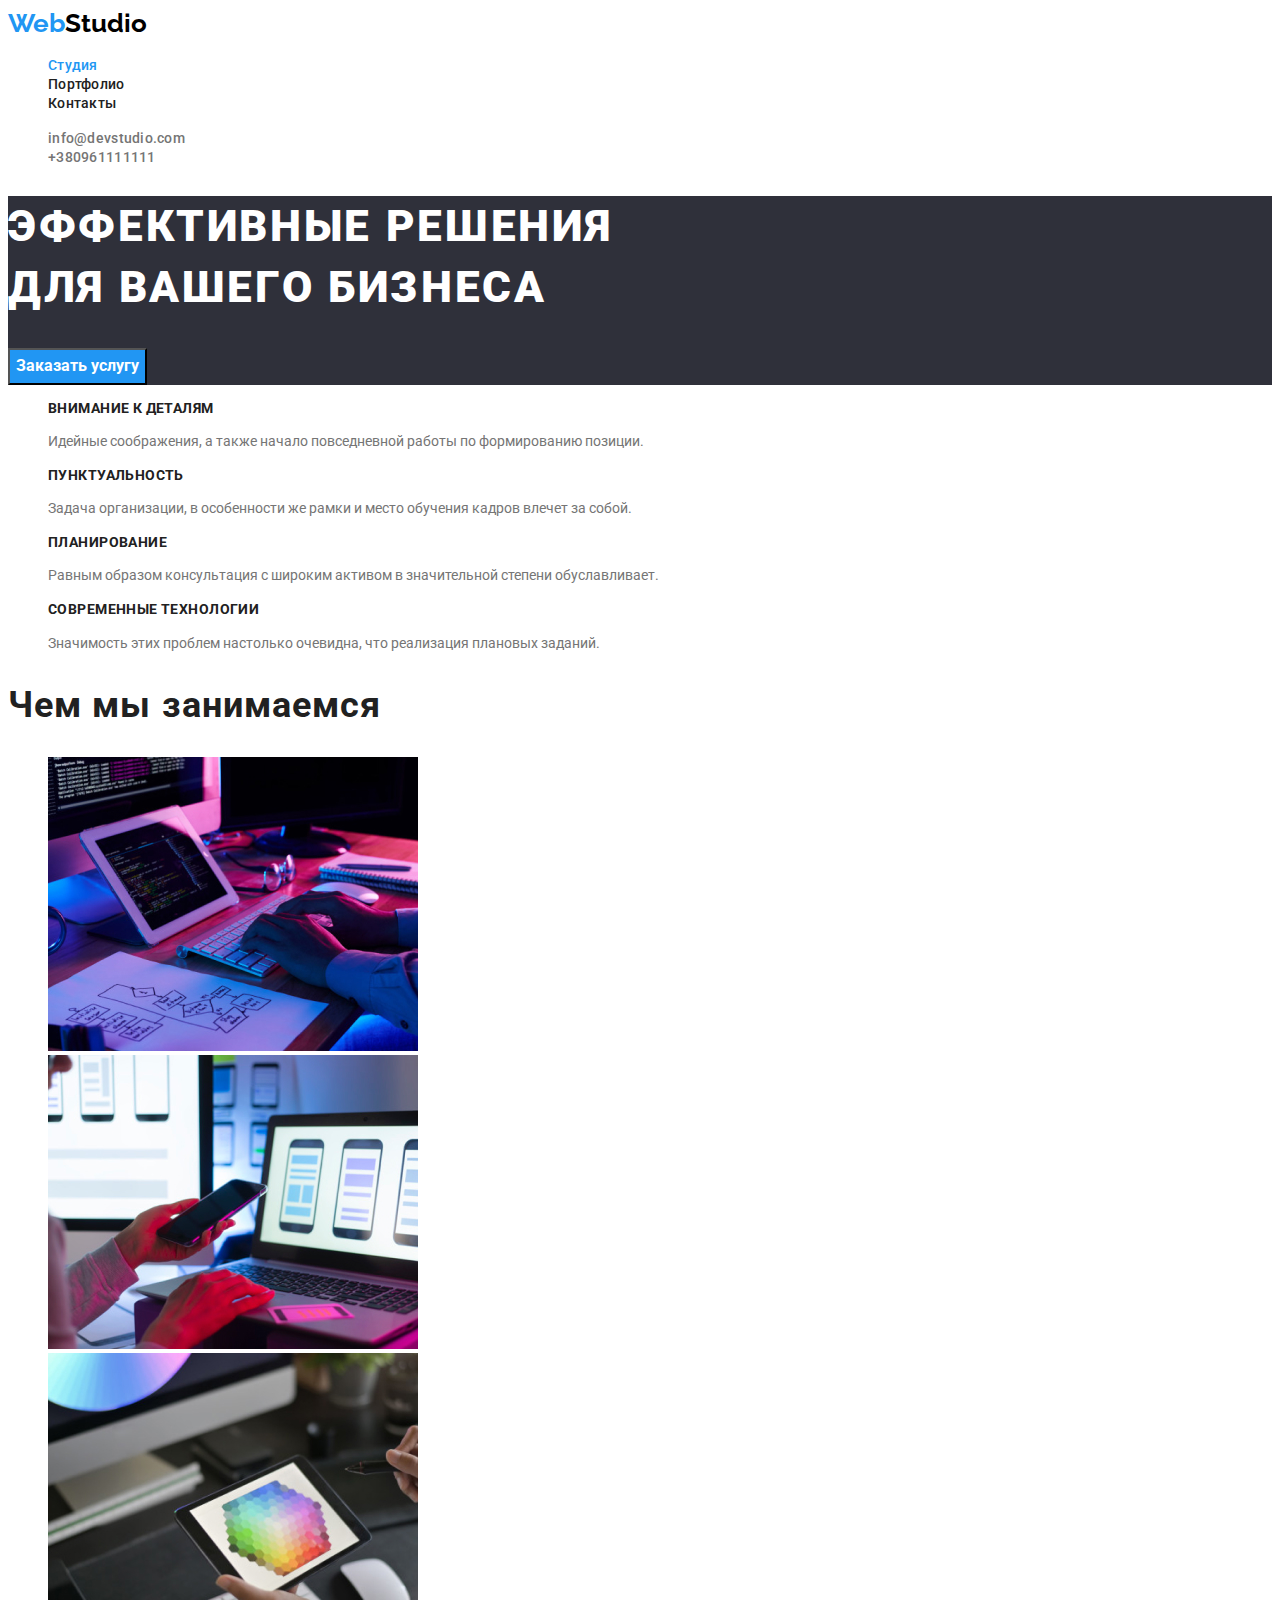
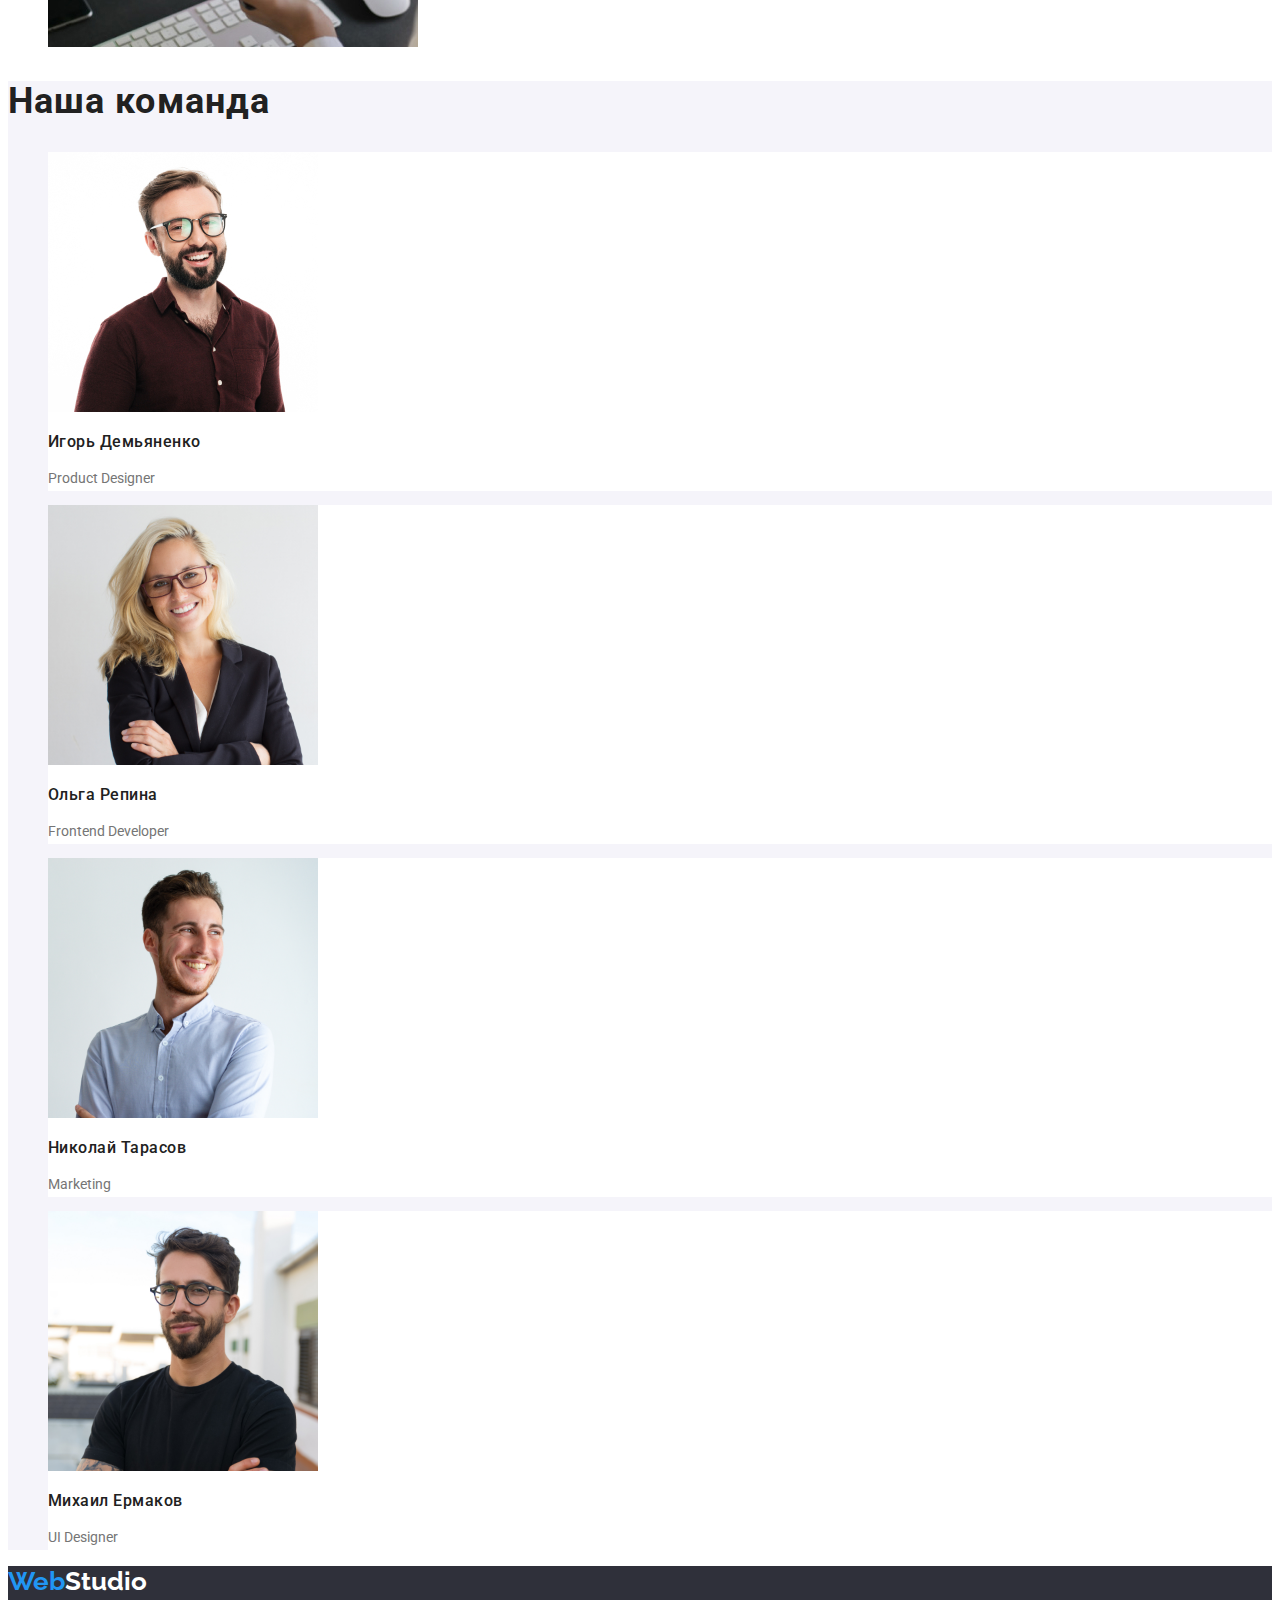
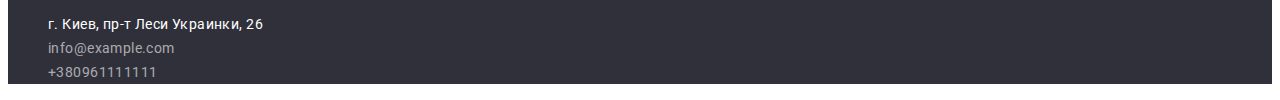
<file: index.html>
<!DOCTYPE html>
<html lang="ru">
  <head>
    <meta charset="UTF-8" />
    <meta http-equiv="X-UA-Compatible" content="IE=edge" />
    <meta name="viewport" content="width=device-width, initial-scale=1.0" />
    <title>Document</title>
    <link rel="preconnect" href="https://fonts.googleapis.com" />
    <link rel="preconnect" href="https://fonts.gstatic.com" crossorigin />
    <link
      href="https://fonts.googleapis.com/css2?family=Raleway:wght@700&family=Roboto:wght@400;500;700;900&display=swap"
      rel="stylesheet"
    />
    <link rel="stylesheet" href="css/styles.css" />
  </head>
  <body>
    <!--header-->
    <header class="header">
      <a href="./index.html" lang="en"
        ><span class="logo-web">Web</span
        ><span class="logo-studio">Studio</span></a
      >
      <nav class="header-nav">
        <ul class="header-list list">
          <li class="header-item">
            <a href="./index.html" class="current link">Студия</a>
          </li>
          <li class="header-item">
            <a href="./portfolio.html" class="link">Портфолио</a>
          </li>
          <li class="header-item">
            <a href="" class="link">Контакты</a>
          </li>
        </ul>
        <ul class="contacts-list list">
          <li>
            <a
              href="milto:info@devstudio.com"
              class="contaсt-email contact-link link"
              >info@devstudio.com</a
            >
          </li>
          <li>
            <a
              href="tel:+380961111111"
              class="contact-telefon contact-link link"
              >+380961111111</a
            >
          </li>
        </ul>
      </nav>
    </header>

    <!--hero-->
    <section class="hero">
      <h1 class="hero-title">Эффективные решения <br />для вашего бизнеса</h1>
      <button type="button" class="hero-btn btn">Заказать услугу</button>
    </section>
    <main>
      <section class="section">
        <ul class="section-list list">
          <li class="section-item">
            <h3 class="section-titel">Внимание к деталям</h3>
            <p class="title">
              Идейные соображения, а также начало повседневной работы по
              формированию позиции.
            </p>
          </li>
          <li class="section-item">
            <h3 class="section-titel">Пунктуальность</h3>
            <p class="title">
              Задача организации, в особенности же рамки и место обучения кадров
              влечет за собой.
            </p>
          </li>
          <li class="section-item">
            <h3 class="section-titel">Планирование</h3>
            <p class="title">
              Равным образом консультация с широким активом в значительной
              степени обуславливает.
            </p>
          </li>
          <li class="section-item">
            <h3 class="section-titel">Современные технологии</h3>
            <p class="title">
              Значимость этих проблем настолько очевидна, что реализация
              плановых заданий.
            </p>
          </li>
        </ul>
      </section>
    </main>

    <!--what we are doing-->

    <section class="section">
      <h2 class="section-topic">Чем мы занимаемся</h2>
      <ul class="section-list list">
        <li class="section-iteam">
          <img src="./images/photo-1.jpg" alt="фото1" width="370" />
        </li>
        <li class="section-iteam">
          <img src="./images/photo-2.jpg" alt="фото2" width="370" />
        </li>
        <li class="section-iteam">
          <img src="./images/photo-3.jpg" alt="фото3" width="370" />
        </li>
      </ul>
    </section>

    <!--team-->
    <section class="section-team">
      <h2 class="section-topic">Наша команда</h2>
      <ul class="section-list list">
        <li class="team-list">
          <img src="./images/employee1.jpg" alt="сотрудник1" width="270" />
          <h3 class="section-name">Игорь Демьяненко</h3>
          <p lang="en" class="title">Product Designer</p>
        </li>
        <li class="team-list">
          <img src="./images/employee2.jpg" alt="сотрудник2" width="270" />
          <h3 class="section-name">Ольга Репина</h3>
          <p lang="en" class="title">Frontend Developer</p>
        </li>
        <li class="team-list">
          <img src="./images/employee3.jpg" alt="сотрудник3" width="270" />
          <h3 class="section-name">Николай Тарасов</h3>
          <p lang="en" class="title">Marketing</p>
        </li>
        <li class="team-list">
          <img src="./images/employee4.jpg" alt="сотрудник4" width="270" />
          <h3 class="section-name">Михаил Ермаков</h3>
          <p lang="en" class="title">UI Designer</p>
        </li>
      </ul>
    </section>

    <!--footer-->
    <footer class="footer">
      <a href="./index.html" lang="en"
        ><span class="logo">Web</span><span class="studio-logo">Studio</span></a
      >
      <address class="footer-contacks">
        <ul class="footer-list list">
          <li class="footer-item">
            <a
              href="https://bit.ly/3pXMvUd"
              target="_blank"
              rel="noopener noreferrer"
              class="footer-addres"
              >г. Киев, пр-т Леси Украинки, 26
            </a>
          </li>
          <li class="footer-item">
            <a href="mailto:info@devstudio.com" class="footer-email"
              >info@example.com</a
            >
          </li>
          <li class="footer-item">
            <a href="tel:+380961111111" class="footer-tel">+380961111111</a>
          </li>
        </ul>
      </address>
    </footer>
  </body>
</html>
</file>
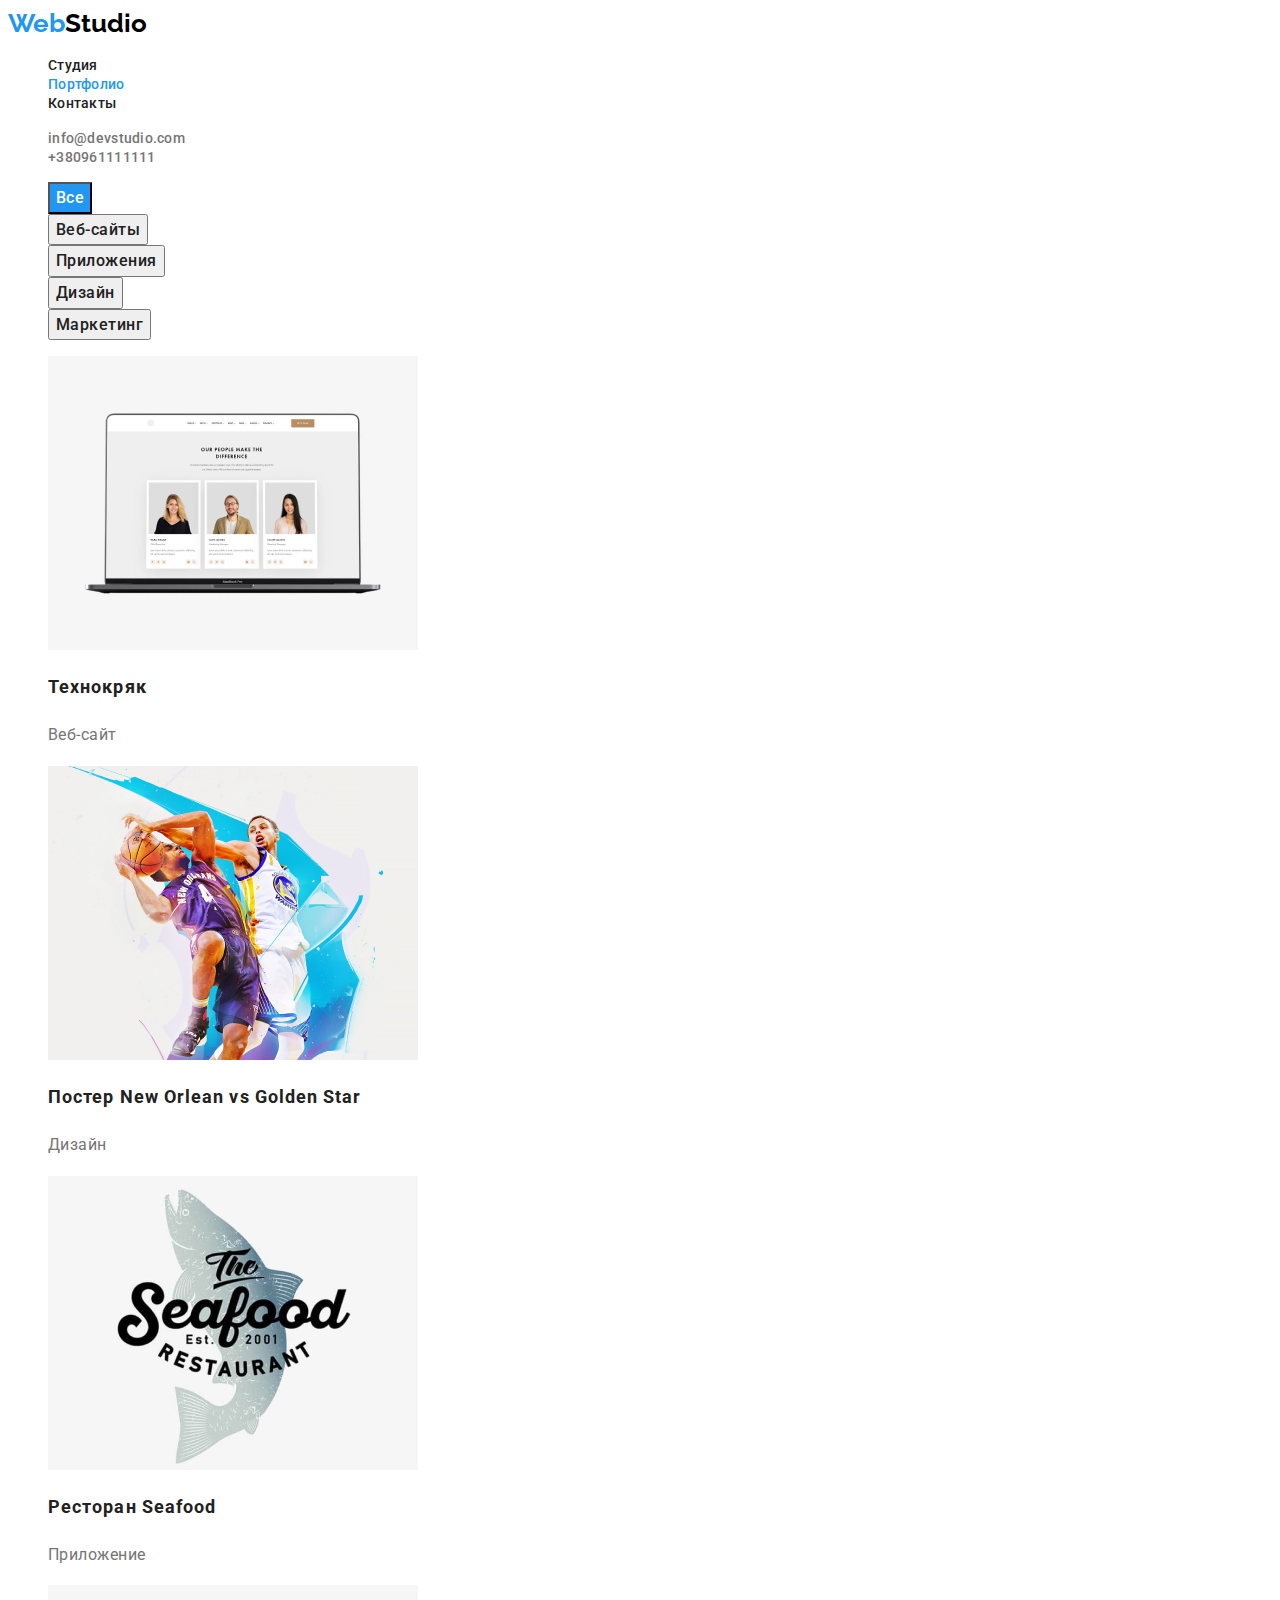
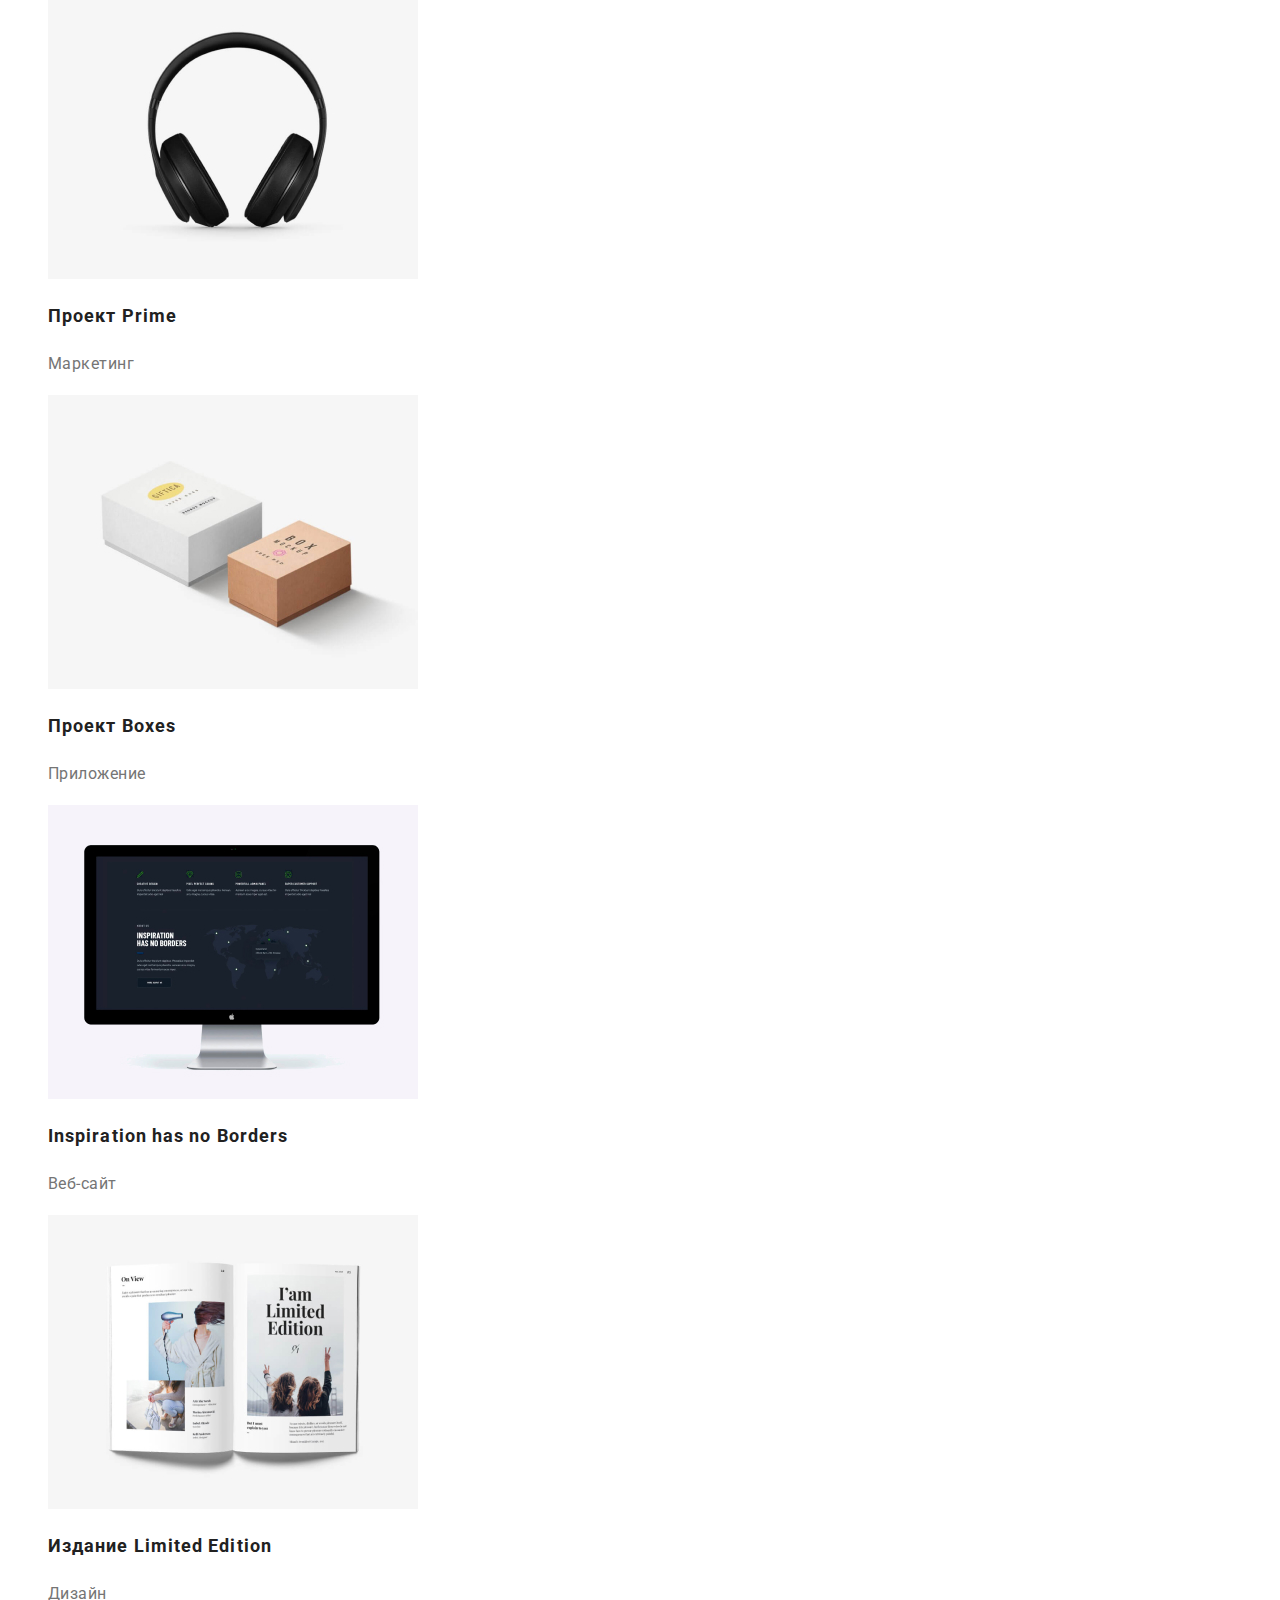
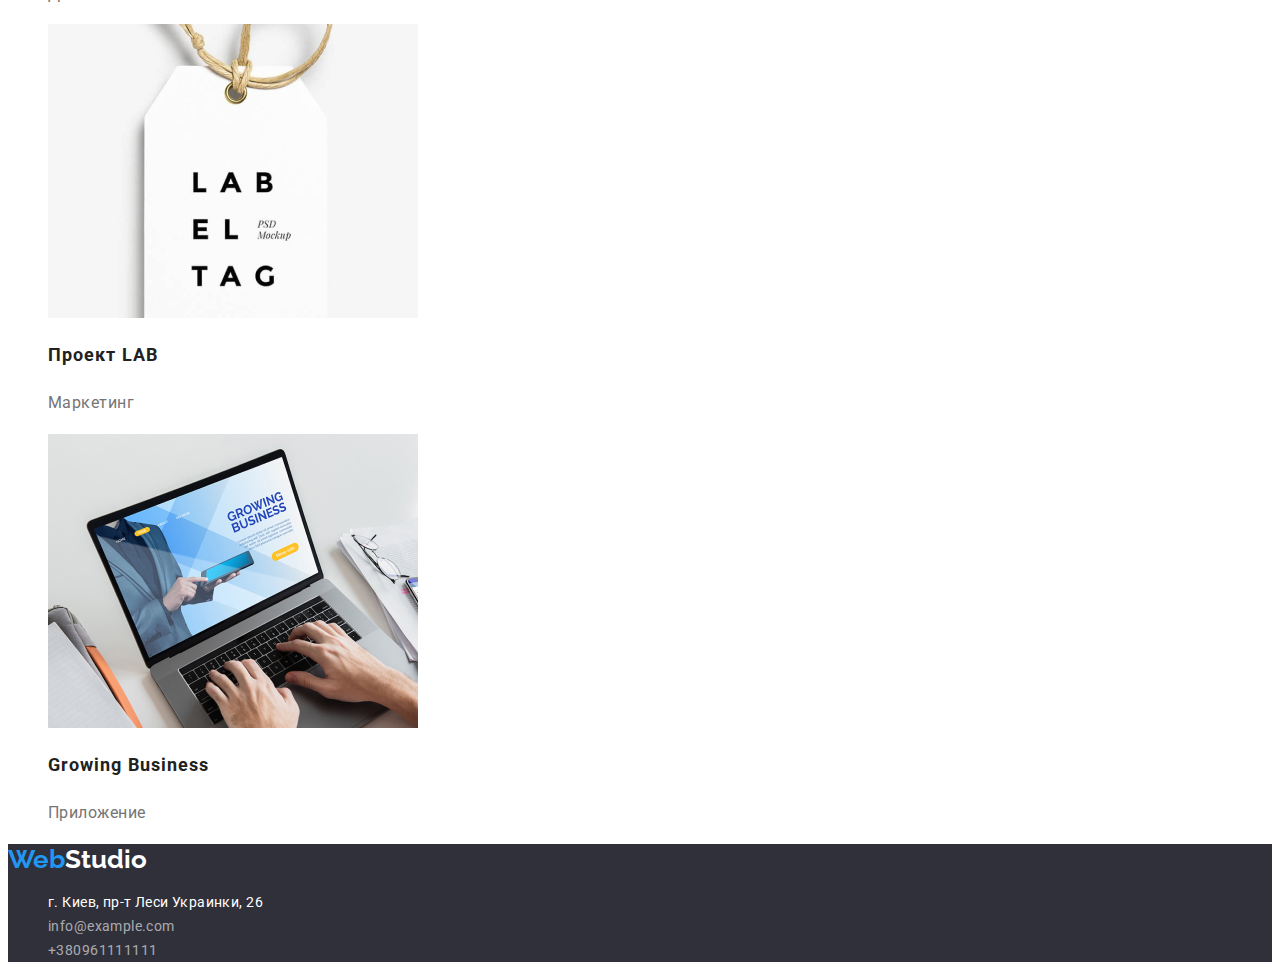
<file: portfolio.html>
<!DOCTYPE html>
<html lang="ru">

<head>
    <meta charset="UTF-8" />
    <meta http-equiv="X-UA-Compatible" content="IE=edge" />
    <meta name="viewport" content="width=device-width, initial-scale=1.0" />
    <title>Document</title>
    <link rel="preconnect" href="https://fonts.googleapis.com" />
    <link rel="preconnect" href="https://fonts.gstatic.com" crossorigin />
    <link
        href="https://fonts.googleapis.com/css2?family=Raleway:wght@700&family=Roboto:wght@400;500;700;900&display=swap"
        rel="stylesheet" />
    <link rel="stylesheet" href="css/styles.css" />
</head>

<body>
    <!--header-->
    <header class="header">
        <a href="./index.html" lang="en"><span class="logo-web">Web</span><span class="logo-studio">Studio</span></a>
        <nav class="header-nav">
            <ul class="header-list list">
                <li class="header-item">
                    <a href="./index.html" class="link">Студия</a>
                </li>
                <li class="header-item">
                    <a href="./portfolio.html" class="current link">Портфолио</a>
                </li>
                <li class="header-item">
                    <a href="" class="link">Контакты</a>
                </li>
            </ul>
            <ul class="contacts-list list">
                <li>
                    <a href="milto:info@devstudio.com" class="contaсt-email contact-link link">info@devstudio.com</a>
                </li>
                <li>
                    <a href="tel:+380961111111" class="contact-telefon contact-link link">+380961111111</a>
                </li>
            </ul>
        </nav>
    </header>
    <main>
        <section class="portfolio">
            <h1 hidden>Gallery</h1>
            <ul class="btn-list">
                <li class="list">
                    <button type="button" class="button-portfolio current">Bce</button>
                </li>
                <li class="list">
                    <button type="button" class="button-portfolio">Bеб-сайты</button>
                </li>
                <li class="list">
                    <button type="button" class="button-portfolio">Приложения</button>
                </li>
                <li class="list">
                    <button type="button" class="button-portfolio">Дизайн</button>
                </li>
                <li class="list">
                    <button type="button" class="button-portfolio">Маркетинг</button>
                </li>
            </ul>
            <ul class="gallery-list list">
                <li class="gallery-item">
                    <img src="./images/photo4.jpg" alt="web-site" width="370" />
                    <h2 class="gallery-title">Технокряк</h2>
                    <p class="gallery-text">Веб-сайт</p>
                </li>
                <li class="gallery-item">
                    <img src="./images/photo5.jpg" alt="design" width="370" />
                    <h2 class="gallery-title">Постер New Orlean vs Golden Star</h2>
                    <p class="gallery-text">Дизайн</p>
                </li>
                <li class="gallery-item">
                    <img src="./images/photo6.jpg" alt="restaurant-seafood" width="370" />
                    <h2 class="gallery-title">Ресторан Seafood</h2>
                    <p class="gallery-text">Приложение</p>
                </li>
                <li class="gallery-item">
                    <img src="./images/photo7.jpg" alt="project-prime" width="370" />
                    <h2 class="gallery-title">Проект Prime</h2>
                    <p class="gallery-text">Маркетинг</p>
                </li>
                <li class="gallery-item">
                    <img src="./images/photo8.jpg" alt="project-boxes" width="370" />
                    <h2 class="gallery-title">Проект Boxes</h2>
                    <p class="gallery-text">Приложение</p>
                </li>
                <li class="gallery-item">
                    <img src="./images/photo9.jpg" alt="inspiration" width="370" />
                    <h2 class="gallery-title">Inspiration has no Borders</h2>
                    <p class="gallery-text">Веб-сайт</p>
                </li>
                <li class="gallery-item">
                    <img src="./images/photo10.jpg" alt="limited-edition" width="370" />
                    <h2 class="gallery-title">Издание Limited Edition</h2>
                    <p class="gallery-text">Дизайн</p>
                </li>
                <li class="gallery-item">
                    <img src="./images/photo11.jpg" alt="project-lab" width="370" />
                    <h2 class="gallery-title">Проект LAB</h2>
                    <p class="gallery-text">Маркетинг</p>
                </li>
                <li class="gallery-item">
                    <img src="./images/photo12.jpg" alt="growing-business" width="370" />
                    <h2 class="gallery-title">Growing Business</h2>
                    <p class="gallery-text">Приложение</p>
                </li>
            </ul>
        </section>
    </main>
    <!--footer-->
    <footer class="footer">
        <a href="./index.html" lang="en"><span class="logo">Web</span><span class="studio-logo">Studio</span></a>
        <address class="footer-contacks">
            <ul class="footer-list list">
                <li class="footer-item">
                    <a href="https://bit.ly/3pXMvUd" target="_blank" rel="noopener noreferrer" class="footer-addres">г.
                        Киев, пр-т Леси Украинки, 26</a>
                </li>
                <li class="footer-item">
                    <a href="mailto:info@devstudio.com" class="footer-email">info@example.com</a>
                </li>
                <li class="footer-item">
                    <a href="tel:+380961111111" class="footer-tel">+380961111111</a>
                </li>
            </ul>
        </address>
    </footer>
</body>

</html>
</file>
<file: css/styles.css>
:root {
  --primary-text-color: #212121;
  --title-text-color: #757575;
  --accent-text-color: #2196f3;
  --primary-white-color: #ffffff;
  --seconr-color: #f6eaea;
  --second-color: #101010;
  --bth-color: #2196f3;
  --main-color: #e5e5e5;
}

body {
  font-family: "Roboto", sans-serif;
  background: var(--primary-white-color);
}

a {
  text-decoration: none;
}

.list {
  list-style-type: none;
}

.header-nav .link.current,
.header-nav .link:active,
.header-nav .link:hover,
.header-nav .link:focus {
  color: var(--accent-text-color);
}

/* logo*/

.logo-web {
  font-family: "Raleway";
  font-style: normal;
  font-weight: 700;
  font-size: 26px;
  line-height: 1.2;
  color: var(--accent-text-color);
}

.logo-studio {
  font-family: "Raleway";
  font-style: normal;
  font-weight: 700;
  font-size: 26px;
  line-height: 1.2;
  color: #000000;
}

/*----- header-nav-------*/

.header-nav .link {
  font-weight: 500;
  font-size: 14px;
  line-height: 1.1;
  letter-spacing: 0.02em;
  color: var(--primary-text-color);
}

/* contacts list*/
.contacts-list .link {
  font-weight: 500;
  font-size: 14px;
  line-height: 1.1;
  letter-spacing: 0.02em;
  color: var(--title-text-color);
}

/*------- hero------------------*/

.hero {
  background: #2f303a;
}

.hero-title {
  font-weight: 900;
  font-size: 44px;
  line-height: 1.4;
  letter-spacing: 0.06em;
  text-transform: uppercase;
  color: var(--primary-white-color);
}

/*---------button-----------*/

.hero-btn {
  font-family: inherit;
  font-weight: 700;
  font-size: 16px;
  line-height: 1.9;
  color: var(--primary-white-color);
  background-color: var(--bth-color);
}

.hero-btn:hover,
.hero-btn:focus {
  background-color: var(--accent-text-color);
}

.btn-list {
    font-family: "Roboto";
    font-style: normal;
    font-weight: 500;
    font-size: 16px;
    line-height: 1.6;
    color: var(--primary-text-color);
}

/*-----main-button-----*/
.button-portfolio {
    font-family: inherit;
    font-style: normal;
    font-weight: 500;
    font-size: 16px;
    line-height: 1.6;
    letter-spacing: 0.03em;
    color: var(--primary-text-color);
}

.button-portfolio.current,
.button-portfolio:active,
.button-portfolio:hover,
.button-portfolio:focus {
    color: var(--primary-white-color);
    background-color: var(--bth-color);
}

.gallery-title {
  font-weight: 700;
  font-size: 18px;
  line-height: 2;
  letter-spacing: 0.06em;
  color: var(--primary-text-color);
}

.gallery-text {
  font-weight: 400;
  font-size: 16px;
  line-height: 1.8;
  letter-spacing: 0.03em;
  color: var(--title-text-color);
}

/*-----section-- */

.section-titel {
  font-weight: 700;
  font-size: 14px;
  line-height: 1.1;
  letter-spacing: 0.03em;
  text-transform: uppercase;
  color: var(--primary-text-color);
}

.title {
  font-weight: 400;
  font-size: 14px;
  line-height: 1.7;
  color: var(--title-text-color);
}

/*---What we are doing--*/

.section-topic {
  font-style: normal;
  font-weight: 700;
  font-size: 36px;
  line-height: 1.16;
  letter-spacing: 0.03em;
  color: var(--primary-text-color);
}

/*---------Team----------*/

.section-name {
  font-weight: 500;
  font-size: 16px;
  line-height: 1.19;
  letter-spacing: 0.03em;
  color: var(--primary-text-color);
}

.section-team {
  background: #f5f4fa;
}

.team-list {
  background: #ffffff;
}

/*---------FOOTER----------*/

footer {
  background: #2f303a;
}

.logo {
  font-family: "Raleway";
  font-weight: 700;
  font-size: 26px;
  line-height: 1.2;
  color: #2196f3;
}

.studio-logo {
  font-family: "Raleway";
  font-weight: 700;
  font-size: 26px;
  line-height: 1.2;
  color: var(--primary-white-color);
}

.footer-addres {
  font-family: "Roboto";
  font-style: normal;
  font-weight: 400;
  font-size: 14px;
  line-height: 1.7;
  letter-spacing: 0.03em;
  color: var(--primary-white-color);
}

.footer-email {
  font-family: "Roboto";
  font-style: normal;
  font-weight: 400;
  font-size: 14px;
  line-height: 1.7;
  /* or 171% */
  letter-spacing: 0.03em;

  color: rgba(255, 255, 255, 0.6);
}

.footer-tel {
  font-family: "Roboto";
  font-style: normal;
  font-weight: 400;
  font-size: 14px;
  line-height: 1.7;
  /* or 171% */
  letter-spacing: 0.03em;

  color: rgba(255, 255, 255, 0.6);
}
</file>
